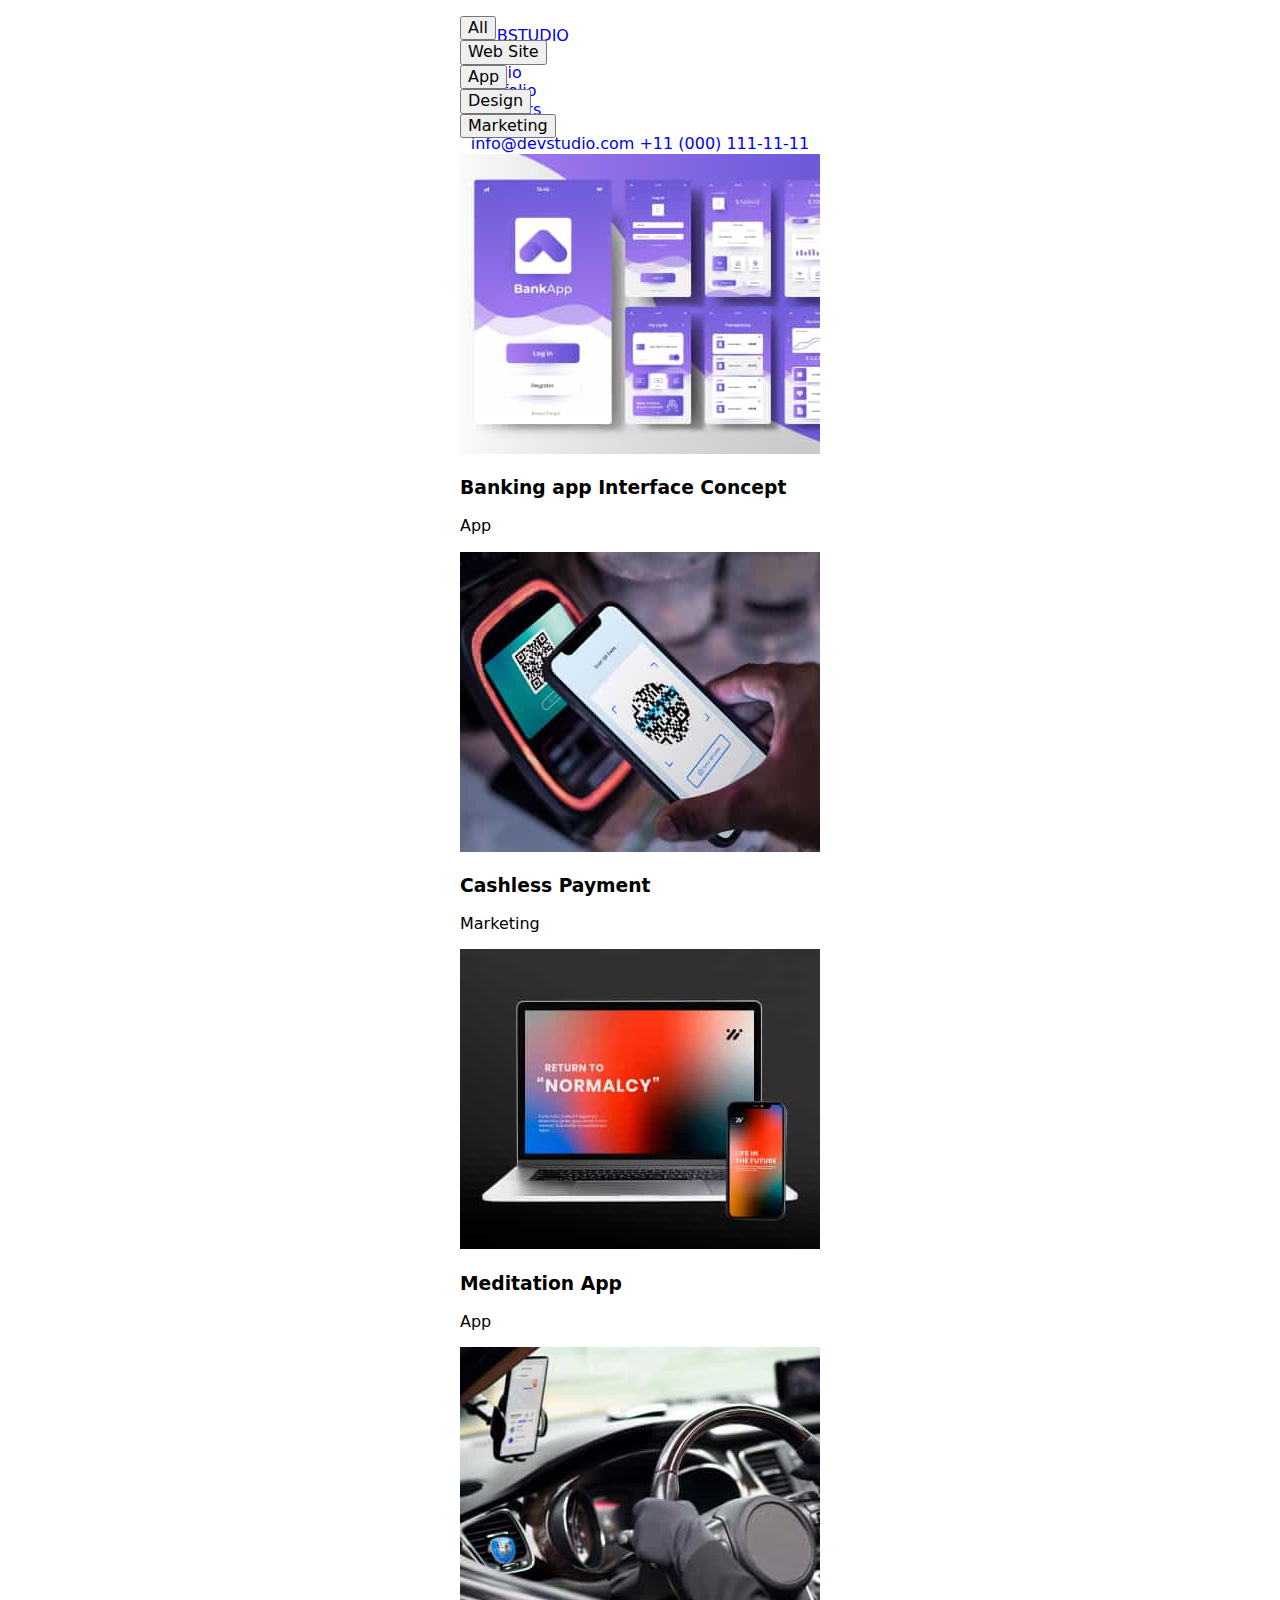
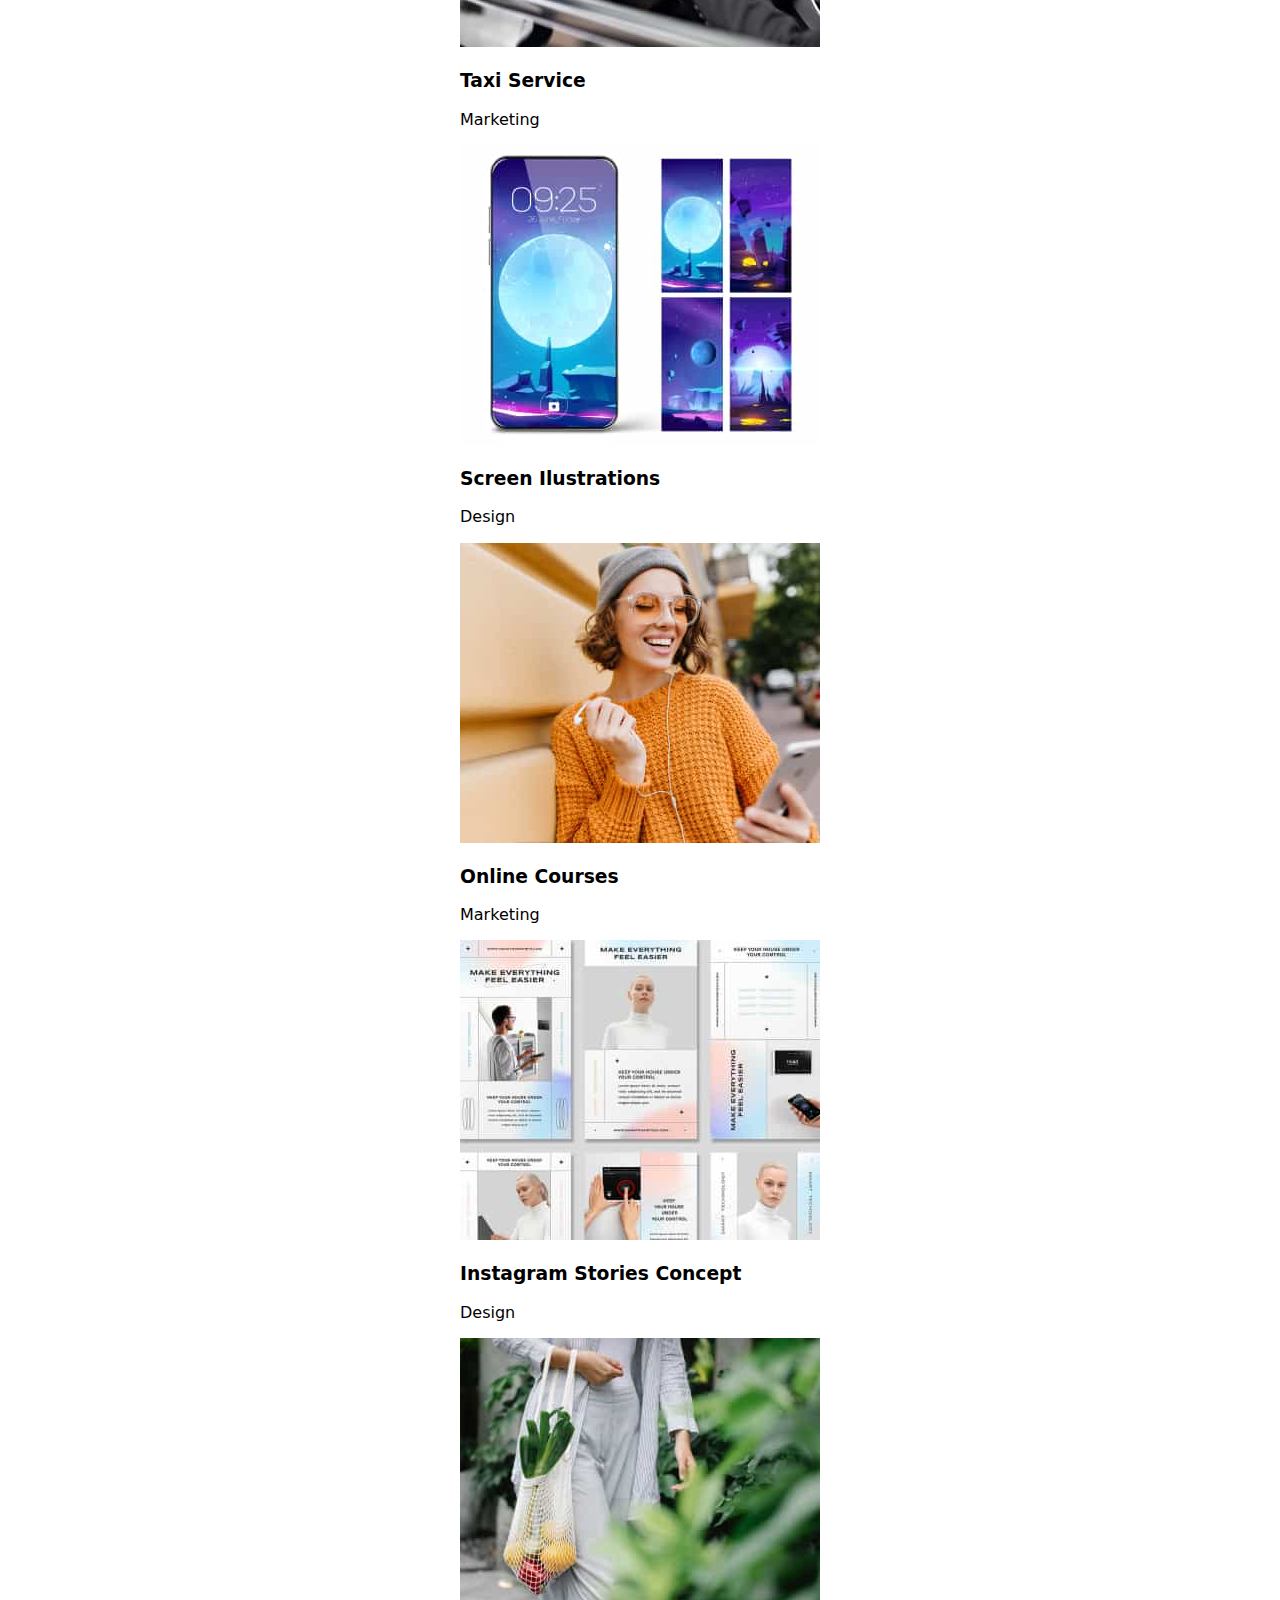
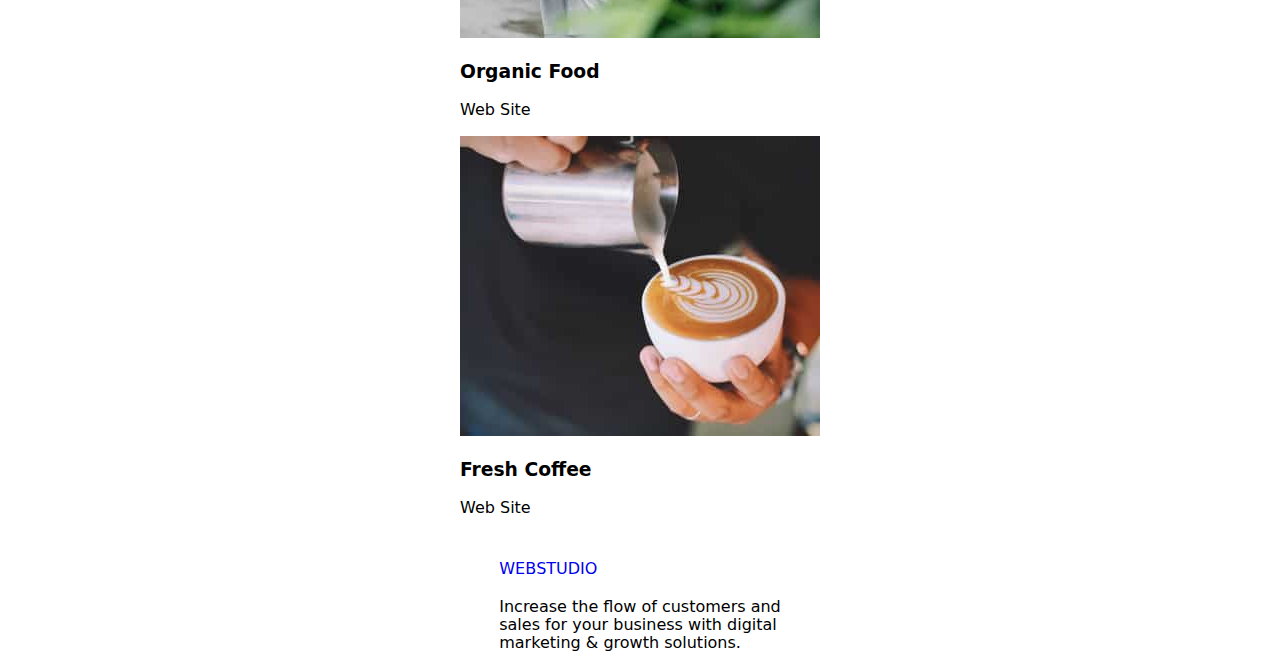
<file: portfolio.html>
<!DOCTYPE html>
<html lang="en">
  <head>
    <meta charset="UTF-8" />
    <meta name="viewport" content="width=device-width, initial-scale=1.0" />
    <title>Document</title>
    <link rel="preconnect" href="https://fonts.googleapis.com" />
    <link rel="preconnect" href="https://fonts.gstatic.com" crossorigin />
    <link
      href="https://fonts.googleapis.com/css2?family=Raleway:ital,wght@0,700;1,700&family=Roboto:wght@400;500;700;900&display=swap"
      rel="stylesheet"
    />
    <link rel="stylesheet" href="/css/modern-normalize.css" />
    <link rel="stylesheet" href="css/styles.css" />
  </head>
  <body class="main-page">
    <!-- Sectiunea header -->
    <div class="container header-container">
      <header class="global-header">
        <a href="./index.html" class="logo">
          <span class="iris-blue">WEB</span>
          <span class="cloud">STUDIO</span>
        </a>
        <!-- Sectiunea de navigatie -->
        <nav class="main-nav">
          <ul class="menu-items">
            <li><a href="./index.html">Studio</a></li>
            <li><a href="./portfolio.html">Portfolio</a></li>
            <li><a href="./contacts.html">Contacts</a></li>
          </ul>
        </nav>
        <section class="main-contacts">
          <a href="mailto:info@devstudio.com" target="_blank"
            >info@devstudio.com</a
          >

          <a href="tel:+110001111111" target="_blank">+11 (000) 111-11-11</a>
        </section>
      </header>
    </div>
    <!-- Sectiunea hero  -->
    <div class="container">
    <main>
      <!-- sectiune de imagini -->
                  <section class="filter-section">
                <ul class="filter-buttons">
                    <li><button type="button">All</button></li>
                    <li><button type="button">Web Site</button></li>
                    <li><button type="button">App</button></li>
                    <li><button type="button">Design</button></li>
                    <li><button type="button">Marketing</button></li>
                </ul>
            </section>
            <!-- Projects section -->
            <section class="project-section">
                <ul class="project-cards">
                    <li>
                        <img src="./images/poza1.jpg" alt="pages of an banking app" width="360">
                        <h3>Banking app Interface Concept</h3>
                        <p>App</p>
                    </li>
                    <li>
                        <img src="./images/poza2.jpg" alt="payment app on phone"
                            width="360">
                        <h3>Cashless Payment</h3>
                        <p>Marketing</p>
                    </li>
                    <li>
                        <img src="./images/poza3.jpg" alt="app on laptop and mobile"
                            width="360">
                        <h3>Meditation App</h3>
                        <p>App</p>
                    </li>

                    <li>
                        <img src="./images/poza4.jpg"
                            alt="a car with an taxi app on the mobile phone" width="360">
                        <h3>Taxi Service</h3>
                        <p>Marketing</p>
                    </li>
                    <li>
                        <img src="./images/poza5.jpg"
                            alt="illustrations for mobile phones" width="360">
                        <h3>Screen Ilustrations</h3>
                        <p>Design</p>
                    </li>
                    <li>
                        <img src="./images/poza6.jpg" alt="girl taking online courses"
                            width="360">
                        <h3>Online Courses</h3>
                        <p>Marketing</p>
                    </li>

                    <li>
                        <img src="./images/poza7.jpg" alt="insta stories" width="360">
                        <h3>Instagram Stories Concept</h3>
                        <p>Design</p>
                    </li>
                    <li>
                        <img src="./images/poza8.jpg" alt="a bag with fruits" width="360">
                        <h3>Organic Food</h3>
                        <p>Web Site</p>
                    </li>
                    <li>
                        <img src="./images/poza9.jpg" alt="barista making cappucino"
                            width="360">
                        <h3>Fresh Coffee</h3>
                        <p>Web Site</p>
                    </li>
                </ul>
            </section>
    <!-- Sectiunea footer -->
    <div class="container">
      <footer class="footer-section">
        <a href="index.html" class="logo">
          <span class="iris-blue">WEB</span>
          <span class="navy-blue">STUDIO</span>
        </a>
        <p>Increase the flow of customers and </br>
                sales for your business with digital</br>
                marketing & growth solutions.
            </p>
      </footer>
    </div>
  </body>
</html>
</file>
<file: css/styles.css>
.body {
  background: #fff;
}
ul,
a,
h3 {
  padding-inline-start: 94px 0px;
}

.container {
  width: 1200px;
  position: absolute;
  display: flex;
  left: 50%;
  transform: translate(-50%);
  justify-content: center;
}

.section94px {
  padding: 94px 0px;
  /* height: auto; */
}

.top-line > .container {
  height: 72px;
}

.hero-image > .container {
  height: 600px;
}

/*NAV MENU -- TOP LINE*/

.top-line {
  width: auto;
  height: 72px;
  background: #fff;
  border-bottom: 1px solid #e7e9fc;
  display: flex;
  align-items: center;
  /* position: fixed; */
}

.logo {
  padding-top: 24px;
  display: flex;
  align-items: center;
  justify-content: flex-start;
  flex-direction: row;
  gap: 0px;
  width: 115px;
  height: 48px;
  position: relative;
}

.web-logo {
  font-family: "Raleway", sans-serif;
  font-weight: 800;
  font-size: 18px;
  line-height: 21px;
  line-height: 1.16667;
  letter-spacing: 0.03em;
  text-transform: uppercase;
  color: #4d5ae5;
}

.studio-logo {
  font-family: "Raleway", sans-serif;
  font-weight: 800;
  font-size: 18px;
  line-height: 21px;
  line-height: 1.16667;
  letter-spacing: 0.03em;
  text-transform: uppercase;
  color: #2e2f42;
}

.nav-menu {
  display: flex;
  align-items: flex-start;
  justify-content: flex-start;
  flex-direction: row;
  gap: 40px;
  width: 337px;
  height: 48px;
  padding-left: 76px;
  padding-top: 24px;
}

.nav-studio,
.nav-portfolio,
.nav-contacts {
  font-family: "Roboto", sans-serif;
  font-weight: 500;
  font-size: 16px;
  line-height: 24px;
  line-height: 1.5;
  letter-spacing: 0.02em;
  color: #2e2f42;
}

.email-phone {
  align-items: flex-start;
  justify-content: flex-start;
  flex-direction: row;
  width: 676px;
  height: 48px;
  display: flex;
  position: relative;
  padding-left: 332px;
  padding-top: 24px;
}

.email {
  font-family: "Roboto", sans-serif;
  font-weight: 400;
  font-size: 16px;
  line-height: 24px;
  line-height: 1.5;
  letter-spacing: 0.02em;
  color: #434455;
}

.phone {
  font-family: "Roboto", sans-serif;
  font-weight: 400;
  font-size: 16px;
  line-height: 24px;
  line-height: 1.5;
  letter-spacing: 0.02em;
  color: #434455;
  padding-left: 40px;
}

.top-line a:hover,
header.top-line a:focus {
  color: rgb(0, 0, 255);
}

a {
  text-decoration: none;
}

/* --HERO IMAGE-- */

.hero-image {
  width: auto;
  height: 600px;
  background: var(--NAVY-BLUE, #2e2f42);
  flex-shrink: 0;
}

.hero-image > .container {
  display: block;
}

.button {
  /* display: flex; */
  width: 684px;
  height: 104px;
  padding-top: 48px;
  padding-left: 515px;
  padding-bottom: 150px;
}

.order-service {
  font-family: "Roboto", sans-serif;
  font-weight: 500;
  font-size: 16px;
  font-style: normal;
  line-height: 24px;
  letter-spacing: 0.04em;
  color: var(--WHITE, #fff);
  background: #4d5ae5;
  border: none;
  cursor: pointer;
  border-radius: 4px;
  gap: 10px;
  box-shadow: 0 4px 4px 0 rgba(0, 0, 0, 0.15);
  align-items: center;
  justify-content: center;
  width: 169px;
  height: 56px;
}

.hero-title {
  margin: 0px;
  font-family: "Roboto", sans-serif;
  font-weight: 700;
  font-size: 56px;
  font-style: normal;
  line-height: 60px;
  letter-spacing: 0.02em;
  text-align: center;
  color: var(--WHITE, #fff);
  padding-top: 94px;
}

/*SECTION 1 & 2*/

.section1-2 {
  height: 1064px;
  width: auto;
  padding-bottom: 26px;
}

.section1-2 > .container {
  display: block;
}

.section1 {
  width: 1128px;
  height: 224px;
  padding-top: 26px;

  display: flex;
}

.feature1,
.feature2,
.feature3,
.feature4 {
  align-items: flex-start;
  justify-content: flex-start;
  flex-direction: column;
  gap: 8px;
  width: 264px;
  height: 104px;
}

.feature2,
.feature3,
.feature4 {
  margin-left: 24px;
}

.strategy,
.punctuality,
.diligence,
.tehnologies {
  font-family: "Roboto", sans-serif;
  font-weight: 500;
  font-size: 20px;
  font-style: normal;
  line-height: 24px;
  letter-spacing: 0.02em;
  color: var(--NAVY-BLUE, #2e2f42);
  margin: 0px;
}

.text-strategy,
.text-punctuality,
.text-diligence,
.text-tehnologies {
  font-family: "Roboto", sans-serif;
  font-weight: 400;
  font-size: 16px;
  font-style: normal;
  line-height: 24px;
  letter-spacing: 0.02em;
  color: var(--SLATE, #434455);
}

/*SECTION 2*/

.section2 {
  width: 1128px;
  height: 652px;
  flex-shrink: 0;
  padding-top: 120px;

  padding: bottom 26px;
}

.Section2-title {
  font-family: "Roboto", sans-serif;
  font-weight: 1103;
  font-size: 36px;
  font-style: normal;
  line-height: 40px;
  letter-spacing: 0.02em;
  text-transform: capitalize;
  margin: 0px;
  color: var(--NAVY-BLUE, #2e2f42);
  padding-left: 403px;
}

.technology-pictures {
  width: 1128px;
  height: 372px;
  display: flex;
  padding-top: 72px;
}

.img-1,
.img-2,
.img-3 {
  display: flex;
  align-items: flex-start;
  justify-content: flex-start;
  flex-direction: column;
  gap: 0px;
  width: 360px;
  height: 300px;
}

.img-2,
.img-3 {
  margin-left: 24px;
}

.size-pictures {
  border: 1px solid #e7e9fc;
  width: 360px;
  height: 300px;
}

/*SECTION 3 */

.section3 {
  width: auto;
  height: 732px;
  background: #f4f4fd;
  flex-shrink: 0;
}

.section3 > .container {
  display: block;
  height: 732px;
}

.title1 {
  display: flex;
  width: 647px;
  height: 40px;
  padding-top: 26px;
  padding-left: 483px;
}

.our-team {
  font-family: "Roboto", sans-serif;
  font-weight: 700;
  font-size: 36px;
  font-style: normal;
  line-height: 40px;
  letter-spacing: 0.02em;
  color: var(--NAVY-BLUE, #2e2f42);
  position: absolute;
  margin: 0px;
}

.pepole {
  width: 1128px;
  height: 452px;
  display: flex;
  padding-top: 72px;
}

ul {
  padding: 0;
}

.team-card1,
.team-card2,
.team-card3,
.team-card4 {
  list-style-type: none;
  align-items: center;
  justify-content: center;
  flex-direction: column;
  gap: 32px;
  border-radius: 0 0 4px 4px;
  padding: 0px 0px 32px 0px;
  width: 264px;
  height: 428px;
  box-shadow: 0 2px 1px 0 rgba(46, 47, 66, 0.08),
    0 1px 1px 0 rgba(46, 47, 66, 0.16), 0 1px 6px 0 rgba(46, 47, 66, 0.08);
  background: #fff;
}

.team-card2,
.team-card3,
.team-card4 {
  margin-left: 24px;
}

.img {
  width: 264px;
  height: 260px;
  background: url(<path-to-image>),
    lightgray -97.034px -0.927px / 181.897% 251.37% no-repeat;
}

.name {
  font-family: "Roboto", sans-serif;
  font-weight: 500;
  font-size: 20px;
  font-style: normal;
  line-height: 24px;
  letter-spacing: 0.02em;
  text-align: center;
  color: var(--NAVY-BLUE, #2e2f42);
}

.job-description {
  font-family: "Roboto", sans-serif;
  font-weight: 400;
  font-size: 16px;
  font-style: normal;
  line-height: 24px;
  letter-spacing: 0.02em;
  text-align: center;
  color: var(--SLATE, #434455);
}

.section3 h3:hover,
.section3 h3:focus,
.section3 p:hover,
.section3 p:focus {
  color: rgb(0, 0, 255);
  cursor: pointer;
}

/*FOOTER*/

.footer {
  width: 100%;
  height: 312px;
  background: #2e2f42;
  flex-shrink: 0;
}
.footer > .container {
  display: block;
  height: 312px;
}

.logo-text {
  width: 264px;
  height: 118.5px;
  flex-shrink: 0;
  padding-top: 7.5px;
}

.logo-footer {
  display: flex;
  align-items: center;
  justify-content: flex-start;
  flex-direction: row;
  gap: 0px;
  width: 115px;
  height: 24px;
}

.footer a:hover {
  color: rgb(0, 0, 255);
}

.web-footer {
  font-family: "Raleway", sans-serif;
  font-weight: 800;
  font-size: 18px;
  font-style: normal;
  line-height: 21px;
  letter-spacing: 0.03em;
  text-transform: uppercase;
  color: var(--IRIS, #4d5ae5);
  display: flex;
  width: 44px;
  height: 21px;
  flex-direction: column;
  justify-content: center;
}

.studio-footer {
  font-family: "Raleway", sans-serif;
  font-weight: 800;
  font-size: 18px;
  font-style: normal;
  line-height: 21px;
  letter-spacing: 0.03em;
  text-transform: uppercase;
  color: var(--CLOUD, #f4f4fd);
  display: flex;
  width: 71px;
  height: 21px;
  flex-direction: column;
  justify-content: center;
}

.text-footer1 {
  width: 264px;
  height: 88px;
  padding-top: 16px;
}

.text5 {
  font-family: "Roboto", sans-serif;
  font-weight: 400;
  font-size: 16px;
  font-style: normal;
  line-height: 24px;
  letter-spacing: 0.02em;
  color: var(--CLOUD, #f4f4fd);
  width: 264px;
  margin: 0px;
}

/*PORTFOLIO CSS*/
.portfolio-main {
  width: 100%;
  height: 1692px;
}

.portfolio-main > .container {
  height: 1692px;
  display: block;
}
.filters {
  display: flex;
  align-items: flex-start;
  justify-content: flex-start;
  flex-direction: row;
  gap: 24px;
  width: 857px;
  height: 50px;
  padding-top: 2px;
  padding-left: 271px;
  margin: 0;
}

.all-butoon {
  font-family: "Roboto", sans-serif;
  font-weight: 500;
  font-size: 16px;
  font-style: normal;
  line-height: 24px;
  letter-spacing: 0.04em;
  color: #4d5ae5;
  background: #f4f4fd;
  border: none;
  cursor: pointer;
  border-radius: 4px;
  gap: 10px;
  box-shadow: 0 2px 2px 0 rgba(0, 0, 0, 0.12), 0 2px 1px 0 rgba(0, 0, 0, 0.08),
    0 3px 1px 0 rgba(0, 0, 0, 0.1);
  align-items: center;
  justify-content: center;
  width: 69px;
  height: 48px;
  padding: 0px;
  z-index: 1;
  position: absolute;
}

.mysvg {
  transform: translateX(60px) translateY(45px);
  position: relative;
  z-index: 0;
  position: absolute;
}
.btn1-position {
  margin-left: 69px;
}

.web-site {
  font-family: "Roboto", sans-serif;
  font-weight: 500;
  font-size: 16px;
  font-style: normal;
  line-height: 24px;
  letter-spacing: 0.04em;
  color: #4d5ae5;
  background: #f4f4fd;
  border: none;
  cursor: pointer;
  border-radius: 4px;
  gap: 10px;
  box-shadow: 0 2px 2px 0 rgba(0, 0, 0, 0.12), 0 2px 1px 0 rgba(0, 0, 0, 0.08),
    0 3px 1px 0 rgba(0, 0, 0, 0.1);
  align-items: center;
  justify-content: center;
  width: 116px;
  height: 48px;
}

.app {
  font-family: "Roboto", sans-serif;
  font-weight: 500;
  font-size: 16px;
  font-style: normal;
  line-height: 24px;
  letter-spacing: 0.04em;
  color: #4d5ae5;
  background: #f4f4fd;
  border: none;
  cursor: pointer;
  border-radius: 4px;
  gap: 10px;
  box-shadow: 0 2px 2px 0 rgba(0, 0, 0, 0.12), 0 2px 1px 0 rgba(0, 0, 0, 0.08),
    0 3px 1px 0 rgba(0, 0, 0, 0.1);
  align-items: center;
  justify-content: center;
  width: 78px;
  height: 48px;
}

.desing {
  font-family: "Roboto", sans-serif;
  font-weight: 500;
  font-size: 16px;
  font-style: normal;
  line-height: 24px;
  letter-spacing: 0.04em;
  color: #4d5ae5;
  background: #f4f4fd;
  border: none;
  cursor: pointer;
  border-radius: 4px;
  gap: 10px;
  box-shadow: 0 2px 2px 0 rgba(0, 0, 0, 0.12), 0 2px 1px 0 rgba(0, 0, 0, 0.08),
    0 3px 1px 0 rgba(0, 0, 0, 0.1);
  align-items: center;
  justify-content: center;
  width: 101px;
  height: 48px;
}

.marketing {
  font-family: "Roboto", sans-serif;
  font-weight: 500;
  font-size: 16px;
  font-style: normal;
  line-height: 24px;
  letter-spacing: 0.04em;
  color: #4d5ae5;
  background: #f4f4fd;
  border: none;
  cursor: pointer;
  border-radius: 4px;
  gap: 10px;
  box-shadow: 0 2px 2px 0 rgba(0, 0, 0, 0.12), 0 2px 1px 0 rgba(0, 0, 0, 0.08),
    0 3px 1px 0 rgba(0, 0, 0, 0.1);
  align-items: center;
  justify-content: center;
  width: 126px;
  height: 48px;
}

/*Section row*/

.row-1 {
  width: 1128px;
  height: 492px;
  padding-top: 72px;
}

.row-2 {
  width: 1128px;
  height: 468px;

  padding-top: 48px;
}

.row-3 {
  width: 1128px;
  height: 494px;

  padding-top: 48px;
  padding-bottom: 26px;
}

.row-1,
.row-2,
.row-3,
li {
  list-style-type: none;
}

.project-card1 {
  display: flex;
}

.project-card2 {
  border: 1px solid #e7e9fc;
  width: 360px;
  height: 420px;
  background: #fff;
}

.project-card1 .project-card2:nth-child(2),
.project-card1 .project-card2:nth-child(3) {
  margin-left: 24px;
}

.card-content1,
.card-content2,
.card-content3 {
  align-items: flex-start;
  justify-content: center;
  flex-direction: column;
  gap: 8px;
  margin-top: 32px;
  width: 360px;
  height: 56px;
}

.footer-title {
  font-family: "Roboto", sans-serif;
  font-weight: 500;
  font-size: 20px;

  line-height: 24px;
  line-height: 1.2;
  letter-spacing: 0.02em;
  color: #2e2f42;
  margin: 0px;
}

.footer-pharagraf {
  font-family: "Roboto", sans-serif;
  font-weight: 400;
  font-size: 16px;

  line-height: 24px;
  line-height: 1.5;
  letter-spacing: 0.02em;
  color: #434455;
  margin: 0px;
}

.img-portfolio1,
.img-portfolio2,
.img-portfolio3 {
  width: 360px;
  height: 300px;
}

.hero-image {
  background: linear-gradient(#2e2f42b2, #2e2f42b2),
    url("/images/hero-image.jpg");
}
.icons-list {
  display: flex;
  justify-content: center;
  gap: 24px;
  margin-top: 8px;
}
.icons-list .icon svg {
  width: 16px;
  height: 16px;
  top: 12px;
  left: 12px;
}
.icons-list .icon {
  width: 40px;
  height: 40px;
  background-color: #434455;
  border-radius: 50%;
}
.icons-list .icon {
  display: flex;
  justify-content: center;
  align-items: center;
}
.icons-list .icon:hover {
  background-color: #4d5ae5;
}
.icon-list .icon:focus {
  background-color: #4d5ae5;
}
.footer {
  background: rgb(2, 0, 36);
  background: linear-gradient(
    90deg,
    rgba(2, 0, 36, 1) 0%,
    rgba(11, 9, 42, 1) 7%,
    rgba(18, 17, 47, 1) 21%,
    rgba(21, 20, 49, 1) 35%,
    rgba(28, 27, 54, 1) 45%,
    rgba(34, 34, 58, 1) 64%,
    rgba(41, 41, 62, 1) 83%,
    rgba(46, 47, 66, 1) 100%,
    rgba(41, 65, 87, 1) 100%,
    rgba(31, 102, 129, 1) 100%,
    rgba(19, 146, 179, 1) 100%,
    rgba(0, 212, 255, 1) 100%
  );
}
.social-text {
  width: 96px;
  height: 24px;
  font-family: Roboto;
  font-size: 16px;
  font-weight: 500;
  line-height: 24px;
  letter-spacing: 0.02em;
  color: #ffffff;
  text-align: left;
}
.social-footer {
  display: flex;
  justify-content: center;
}
.icons-list-footer {
  width: 208px;
  height: 40px;
  top: 3028px;
  left: 540px;
  gap: 16px;
}
.icons-list-footer .icon svg {
  width: 24px;
  height: 24px;
  top: 8px;
  left: 8px;
}
.icons-list-footer .icon {
  width: 40px;
  height: 40px;
  background-color: #434455;
  border-radius: 50%;
}
.icons-list-footer .icon {
  display: flex;
  justify-content: center;
  align-items: center;
}
.icons-list-footer .icon:hover {
  background-color: #4d5ae5;
}
.icons-list-footer .icon:focus {
  background-color: #4d5ae5;
}
.icons-list-footer {
  display: flex;
}
.span .feature1,
.span .feature2,
.span .feature3,
.span .feature4 {
  display: inline-block;
}
.feature-icons {
  display: flex;
  justify-content: center;
  align-items: center;
  width: 264px;
  height: 112px;
  border-radius: 4px;
  background-color: #f4f4fd;
}
.feature-icons svg {
  width: 64px;
  height: 64px;
  top: 24px;
  left: 100px;
  padding: 0px, 2.14px, 0px, 2.14px;
}
.section-four > h2 {
  text-align: center;
  margin-top: 120px;
  font-family: Roboto;
  font-weight: 700;
  font-size: 36px;
  line-height: 40px;
}

.customers {
  display: flex;
  justify-content: center;
  gap: 24px;
  margin-top: 72px;
  margin-bottom: 120px;
}

.customers .customers-logo {
  width: 168px;
  height: 88px;
  border: 1px solid #8e8f99;
  border-radius: 4px;
  display: flex;
  justify-content: center;
  align-items: center;
}

.customers .customers-logo:hover,
.customers .customers-logo:active {
  border: 1px solid #10a5f5;
}

.customers-logo svg {
  color: #8e8f99;
  width: 104px;
  height: 56px;
}

.customers-logo svg:hover {
  color: #10a5f5;
}
</file>
